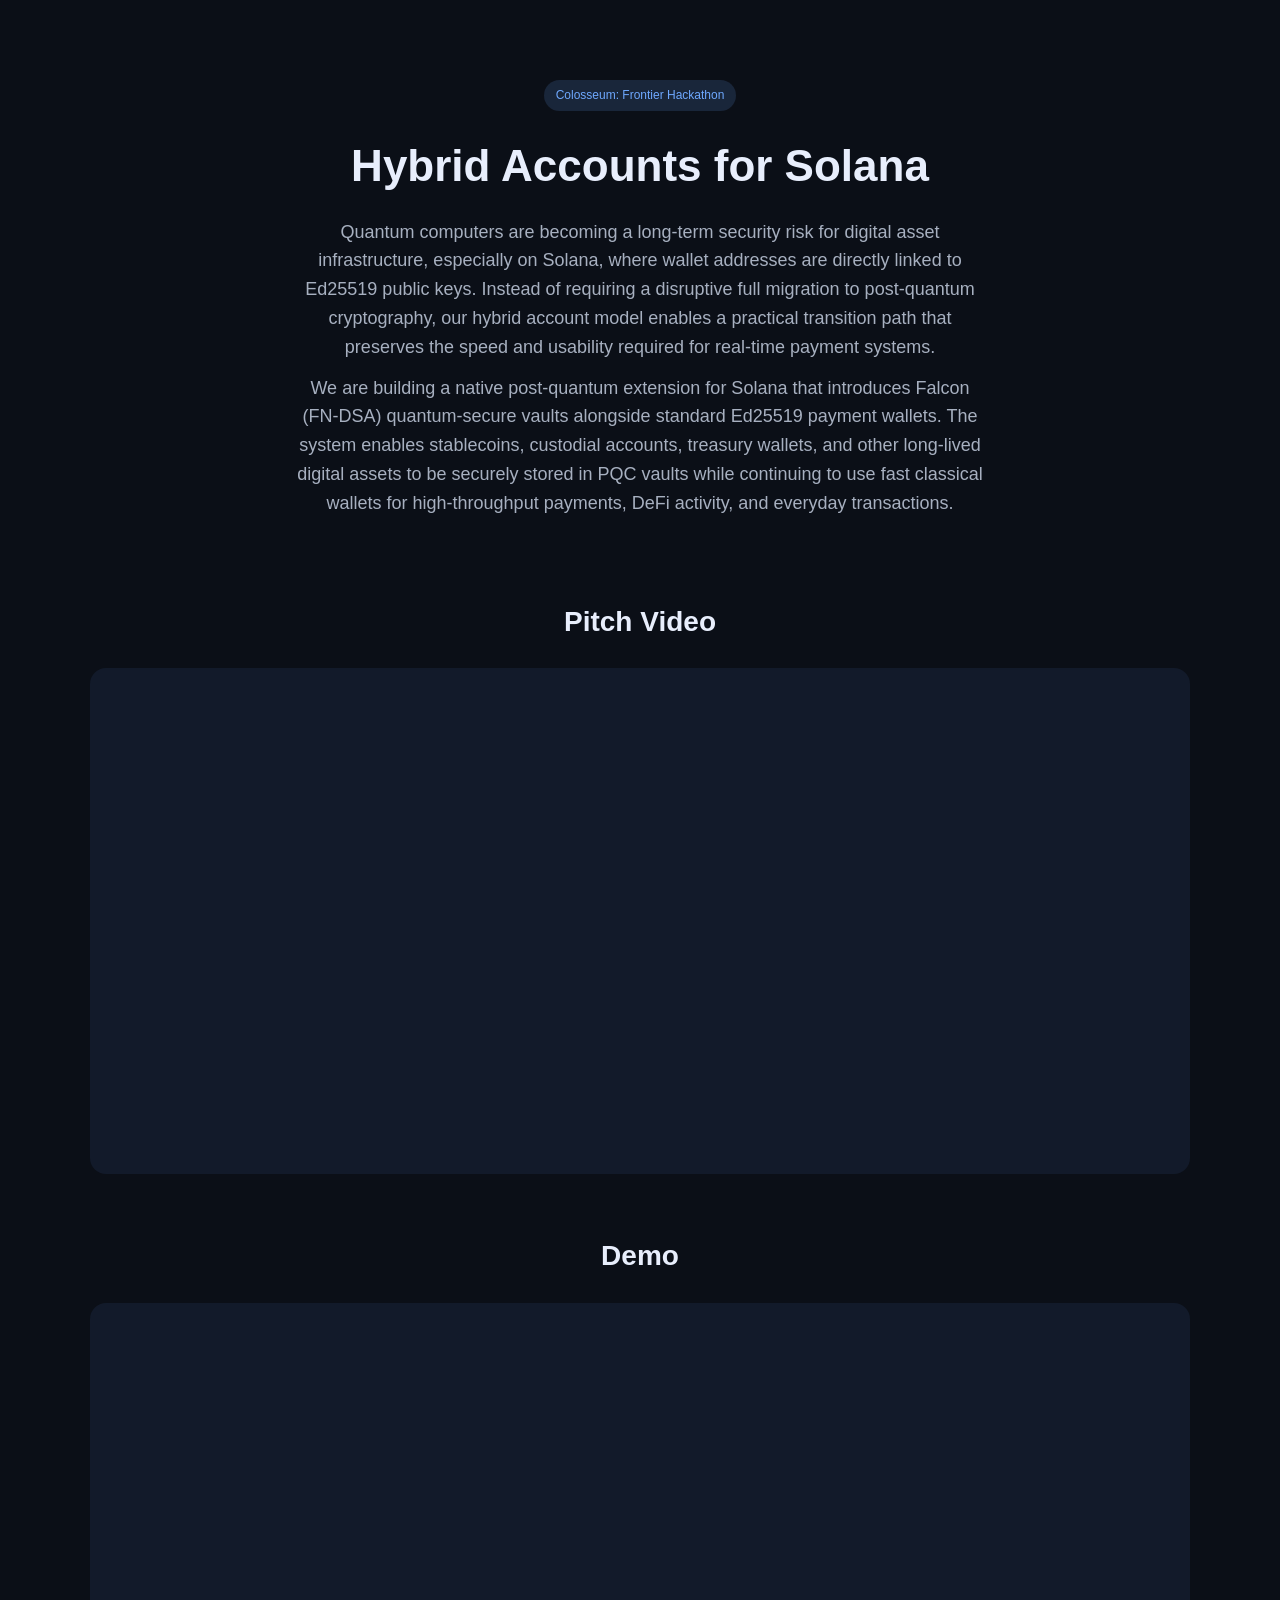
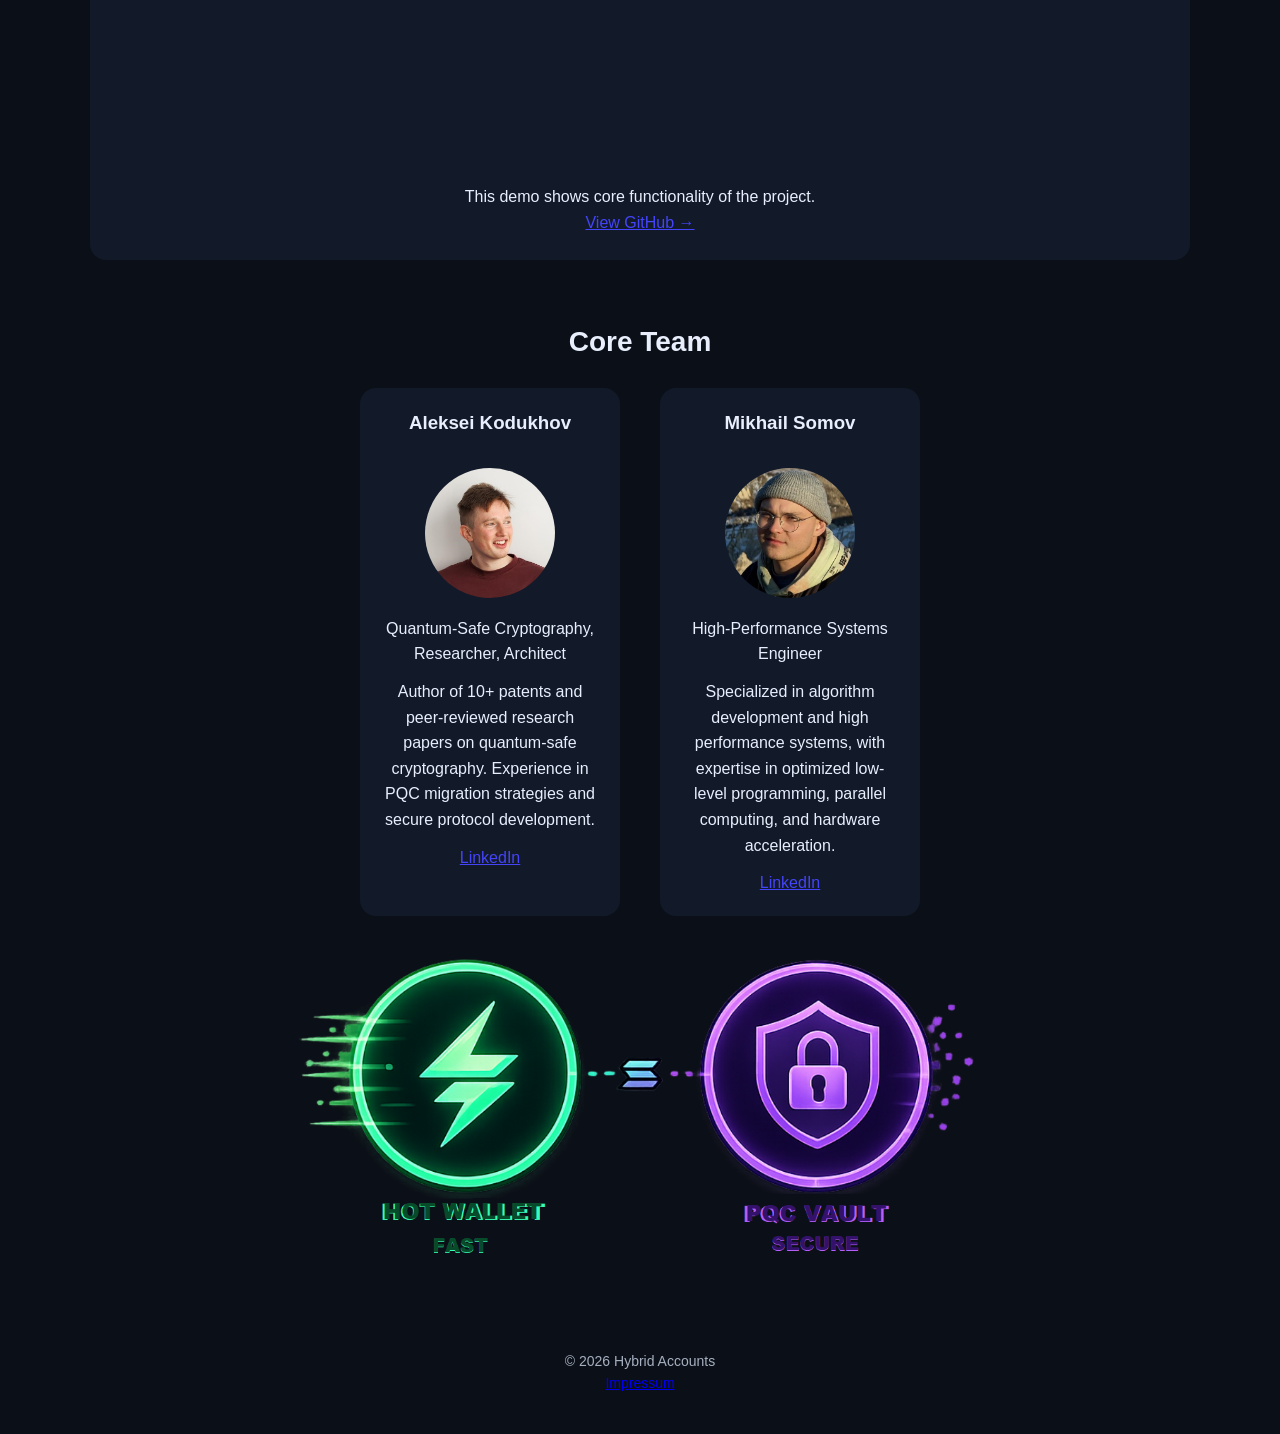
<file: Web/index.html>
<!DOCTYPE html>
<html lang="en">
<head>
  <meta charset="UTF-8" />
    <meta name="viewport" content="width=device-width, initial-scale=1.0" />
  <title>Startup Landing</title>
  <link rel="stylesheet" href="css/style.css">
</head>
<body>
    
  <!-- HERO -->
  <header class="hero container">
    <div class="badge"> Colosseum: Frontier Hackathon</div>
    <h1>Hybrid Accounts for Solana</h1>
    <p class="lead">
     Quantum computers are becoming a long-term security risk for digital asset infrastructure, especially on Solana, where wallet addresses are directly linked to Ed25519 public keys. Instead of requiring a disruptive full migration to post-quantum cryptography, our hybrid account model enables a practical transition path that preserves the speed and usability required for real-time payment systems.


    </p>
     <p class="lead">We are building a native post-quantum extension for Solana that introduces Falcon (FN-DSA) quantum-secure vaults alongside standard Ed25519 payment wallets. The system enables stablecoins, custodial accounts, treasury wallets, and other long-lived digital assets to be securely stored in PQC vaults while continuing to use fast classical wallets for high-throughput payments, DeFi activity, and everyday transactions.</p>
    
  </header>

  <!-- VIDEO -->
  <section class="section">
    <div class="container">
      <h2 class="section-title">Pitch Video</h2>
      <div class="card">
        <iframe
  src="https://www.youtube.com/embed/8-9zxoaER6Y"
  allowfullscreen>
</iframe>
      </div>
    </div>
  </section>

  <!-- DEMO -->
  <section class="section">
    <div class="container">
      <h2 class="section-title">Demo</h2>
      <div class="card center">
        <iframe
  src="https://www.youtube.com/embed/vukZdnWQQcU"
  allowfullscreen>
</iframe>
        <p>This demo shows core functionality of the project.</p>
        <a href="https://github.com/SomovMike/solana-pqc/blob/main/Project%20description.md" target="_blank" style="color: rgb(68, 68, 248);">View GitHub →</a>
      </div>
    </div>
  </section>

  <!-- TEAM -->
  <section class="section">
    <div class="container">
      <h2 class="section-title">Core Team</h2>

      <div class="team">
        <div class="member">
          
          <h3> Aleksei Kodukhov </h3>

          <img src="assets/images/Alex.jpg" style="margin-top: 30px;" />

          <p>Quantum-Safe 
Cryptography, Researcher, Architect </p>

<p>Author of 10+ patents and 
peer-reviewed research 
papers on quantum-safe 
cryptography. Experience in 
PQC migration strategies and 
secure protocol development.</p>




<a href="https://www.linkedin.com/in/aleksei-kodukhov/" target="_blank" style="color: rgb(68, 68, 248);">
  LinkedIn
</a>
        </div>

        <div class="member">
          
          <h3>Mikhail Somov</h3>
          <img src="assets/images/Misha.jpg" style="margin-top: 30px;" />

          <p>High-Performance Systems 
Engineer</p>
<p>Specialized in algorithm 
development and high
performance systems, with 
expertise in optimized low-level 
programming, parallel 
computing, and hardware 
acceleration.</p>

<a href="https://www.linkedin.com/in/mikhail-somov-490a76272/"  target="_blank" style="color: rgb(68, 68, 248);">LinkedIn</a> 
        </div>
      </div>

      <img 
  src="assets/images/logo2.png"
  style="width: 62%; height: 62%; margin-top: 40px;"
>

    </div>
  </section>

  <!-- BUSINESS -->
  <!-- <section class="section">
    <div class="container">
      <h2 class="section-title">Business Model</h2>
      <div class="card center">
        <p>Describe how your project generates value.</p>
        <img src="assets/img/business-model.png" class="diagram" />
      </div>
    </div>
  </section> -->

  <footer>
    <p>© 2026 Hybrid Accounts</p>
    <a href="/impressum.html" target="_blank">Impressum</a>
  </footer>

  <script src="js/app.js"></script>
</body>
</html>
</file>
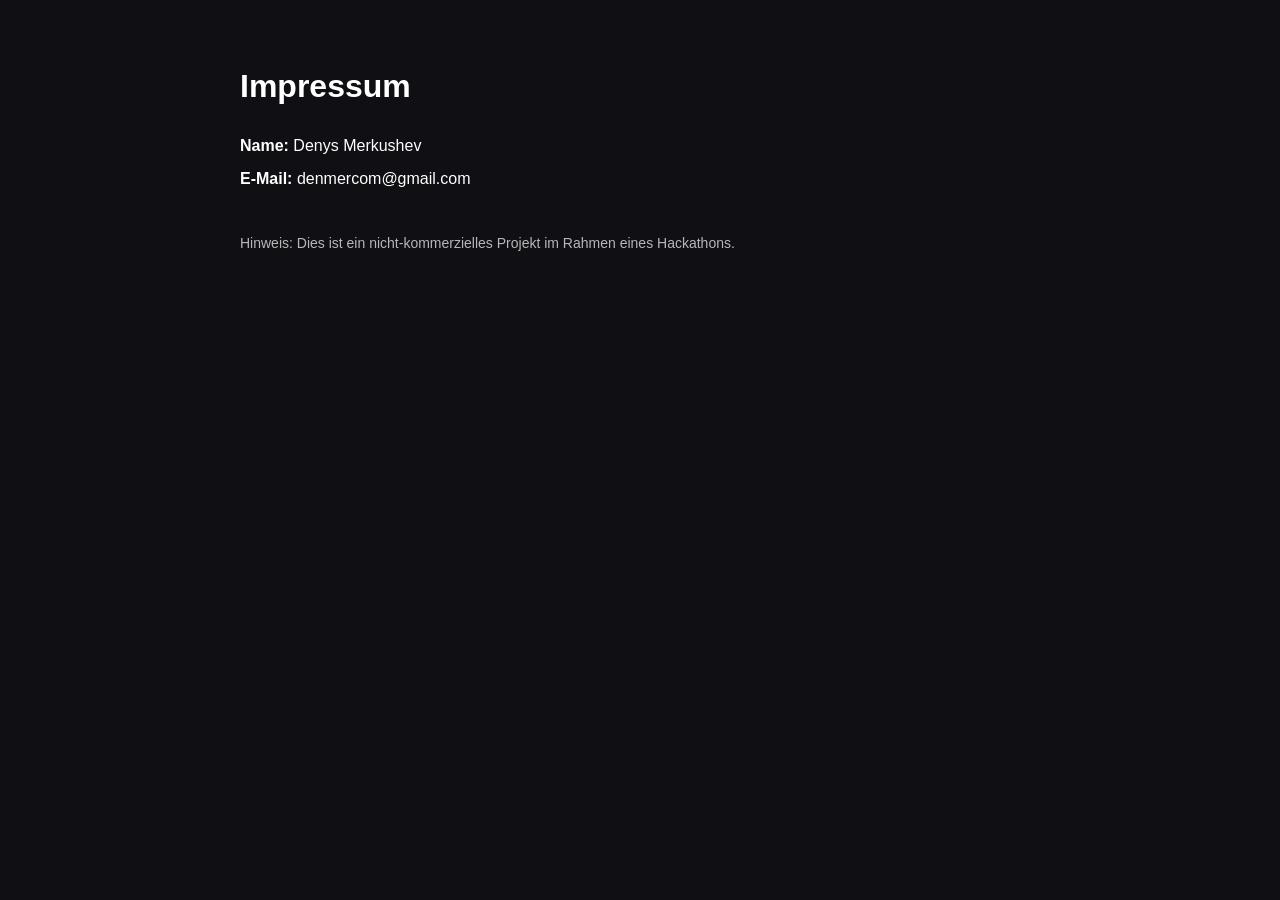
<file: Web/impressum.html>
<!DOCTYPE html>
<html lang="de">
<head>
  <meta charset="UTF-8">
  <meta name="viewport" content="width=device-width, initial-scale=1.0">
  <title>Impressum</title>
  <style>
    body {
      font-family: Arial, sans-serif;
      background-color: #0f0f14;
      color: #ffffff;
      margin: 0;
      padding: 40px;
      line-height: 1.6;
    }
    .container {
      max-width: 800px;
      margin: 0 auto;
    }
    h1 {
      font-size: 32px;
      margin-bottom: 20px;
    }
    p {
      margin: 8px 0;
    }
    a {
      color: #7c5cff;
      text-decoration: none;
    }
    a:hover {
      text-decoration: underline;
    }
    .footer {
      margin-top: 40px;
      font-size: 14px;
      opacity: 0.7;
    }
  </style>
</head>
<body>
  <div class="container">
    <h1>Impressum</h1>

    <p><strong>Name:</strong> Denys Merkushev</p>
    <p><strong>E-Mail:</strong> denmercom@gmail.com</p>

    <div class="footer">
      <p>
        Hinweis: Dies ist ein nicht-kommerzielles Projekt im Rahmen eines Hackathons.
      </p>
    </div>
  </div>
</body>
</html>
</file>
<file: Web/css/style.css>
/* .section, .hero {
  opacity: 0;
  transform: translateY(20px);
  transition: 0.6s ease;
}

.section.show, .hero.show {
  opacity: 1;
  transform: translateY(0);
} */





:root {
      --bg: #0b0f17;
      --card: #121a2a;
      --text: #e8eefc;
      --muted: #a7b0c0;
      --accent: #6ea8fe;
      --radius: 16px;
    }

    * {
      margin: 0;
      padding: 0;
      box-sizing: border-box;
      font-family: Inter, Arial, sans-serif;
      
      text-align: center;
      /* p {
  margin-bottom: 12px;
      } */
    }

/* .section {
  padding: 80px 0;
} */

body {
      background: var(--bg);
      color: var(--text);
      line-height: 1.6;
    }

    header {
      padding: 80px 0 40px;
      
    }

/* .hero {

  text-align: center;
  padding: 100px 0 60px;
 
} */

.badge {
  display: inline-block;
  padding: 6px 12px;
  background: rgba(110,168,254,0.15);
  color: var(--accent);
  border-radius: 999px;
  font-size: 12px;
  margin-bottom: 20px;
  /* p {
  margin-bottom: 12px;
      } */
}

h1 {
  font-size: 44px;
  margin-bottom: 16px;
  
}

.lead {
  color: var(--muted);
  font-size: 18px;
  max-width: 700px;
  margin: 0 auto;
  p {
    margin-bottom: 12px;
      }
  
}

.section-title {
  text-align: center;
  font-size: 28px;
  margin-bottom: 30px;
}

.card {
  background: var(--card);
  padding: 24px;
  border-radius: var(--radius);
  text-align: center;
}

.center {
  text-align: center;
}

iframe {
  width: 100%;
  height: 450px;
  border: none;
  border-radius: var(--radius);
}

.team {
  display: flex;
  justify-content: center;
  gap: 40px;
  flex-wrap: wrap;
}


.member {
  background: var(--card);
  padding: 20px;
  border-radius: var(--radius);
  text-align: center;
  width: 240px;
}


/* Тууттттт */
.member img {
  width: 130px;
  height: 130px;
  border-radius: 50%;
  object-fit: cover;
  margin-bottom: 10px;
}

.diagram {
  margin-top: 20px;
  max-width: 700px;
  width: 100%;
  border-radius: var(--radius);
}

footer {
  text-align: center;
  padding: 40px;
  color: var(--muted);
  font-size: 14px;
}

Summ



    

    a {
      color: var(--accent);
      text-decoration: none;
    }

    .container {
      width: min(1100px, 90%);
      margin: 0 auto;
    }

    

    .badge {
      display: inline-block;
      padding: 6px 12px;
      background: rgba(110,168,254,0.15);
      color: var(--accent);
      border-radius: 999px;
      font-size: 12px;
      margin-bottom: 20px;
    }

    /* h1 {
      font-size: 42px;
      margin-bottom: 16px;
    } */

    p.lead {
      color: var(--muted);
      font-size: 18px;
      max-width: 700px;
      margin: 0 auto;
      
  margin-bottom: 12px;
      
    }

    section {
      padding: 30px 0;
    }

    .section-title {
      font-size: 28px;
      margin-bottom: 24px;
      text-align: center;
    }

    .card {
      background: var(--card);
      border-radius: var(--radius);
      padding: 24px;
    }

    /* VIDEO */
    .video-wrapper {
      display: flex;
      justify-content: center;
    }

    iframe {
      width: 100%;
      max-width: 800px;
      height: 450px;
      border-radius: var(--radius);
      border: none;
    }

    /* DEMO */
    .demo {
      text-align: center;
    }

    /* TEAM */
    .team-grid {
      display: flex;
      gap: 30px;
      justify-content: center;
      flex-wrap: wrap;
    }

    .member {
      background: var(--card);
      padding: 20px;
      border-radius: var(--radius);
      text-align: center;
      width: 260px;
        p {
    margin-bottom: 12px;
        }
    }
</file>
